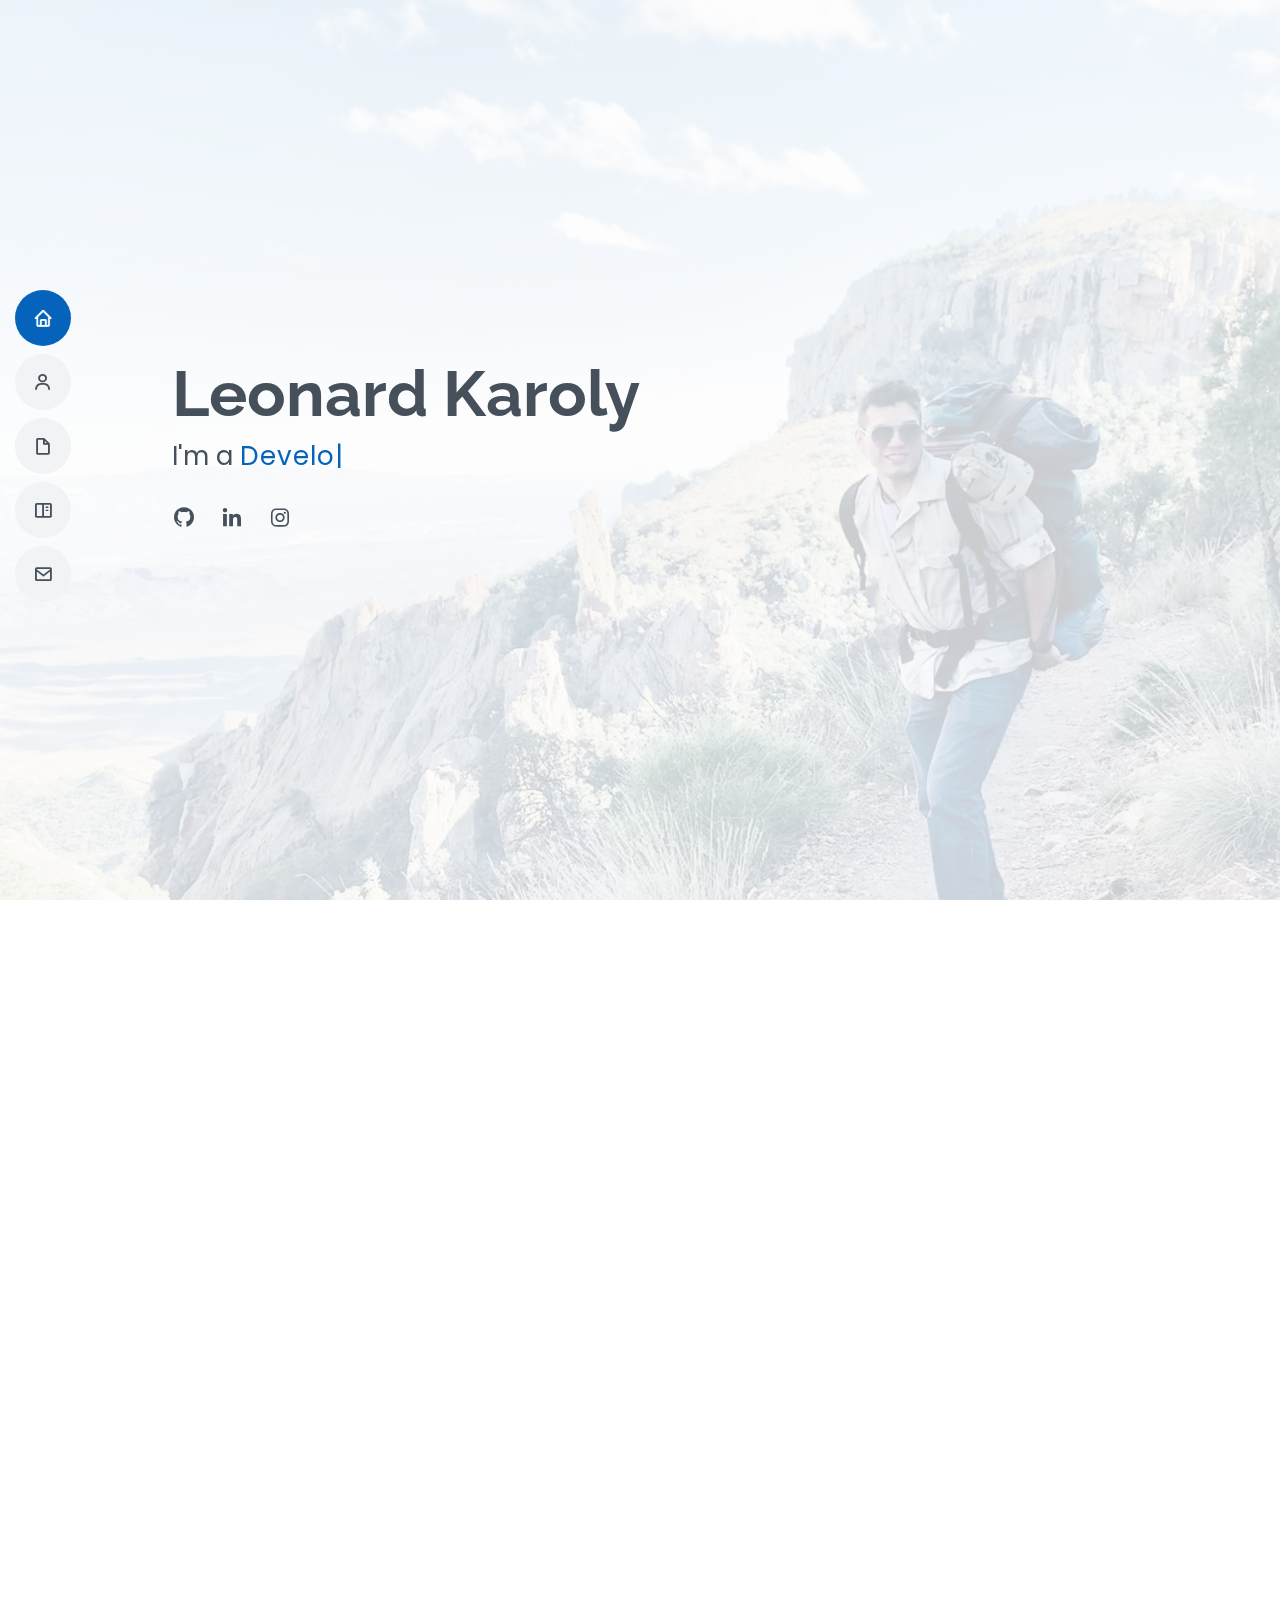
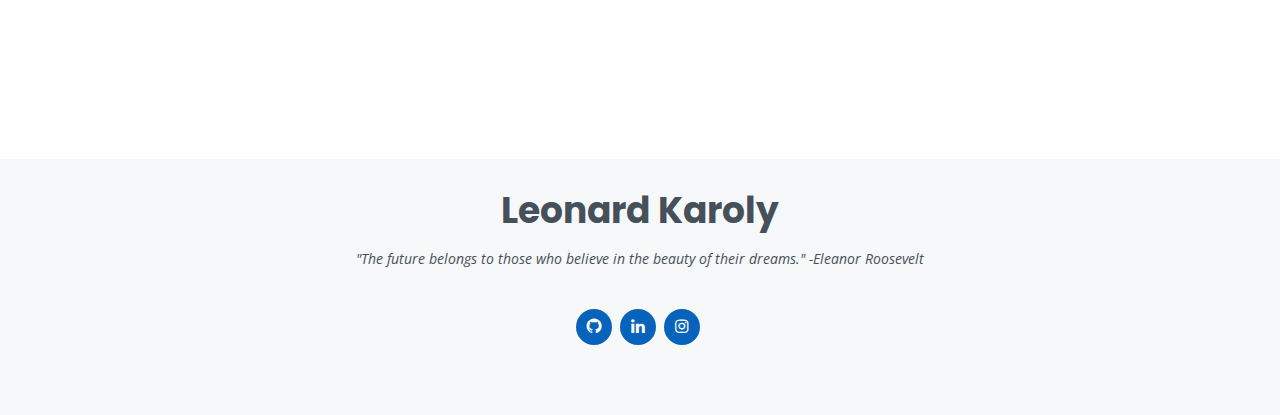
<file: index.html>
<!DOCTYPE html>
<html lang="en">

<head>
  <meta charset="utf-8">
  <meta content="width=device-width, initial-scale=1.0" name="viewport">

  <title>Karoly</title>
  <meta content="" name="description">
  <meta content="" name="keywords">

  <!-- Favicons -->
  <link href="assets/img/favicon.png" rel="icon">
  <link href="assets/img/apple-touch-icon.png" rel="apple-touch-icon">

  <!-- Google Fonts -->
  <link href="https://fonts.googleapis.com/css?family=Open+Sans:300,300i,400,400i,600,600i,700,700i|Raleway:300,300i,400,400i,500,500i,600,600i,700,700i|Poppins:300,300i,400,400i,500,500i,600,600i,700,700i" rel="stylesheet">

  <!-- Vendor CSS Files -->
  <link href="assets/vendor/aos/aos.css" rel="stylesheet">
  <link href="assets/vendor/bootstrap/css/bootstrap.min.css" rel="stylesheet">
  <link href="assets/vendor/bootstrap-icons/bootstrap-icons.css" rel="stylesheet">
  <link href="assets/vendor/boxicons/css/boxicons.min.css" rel="stylesheet">
  <link href="assets/vendor/glightbox/css/glightbox.min.css" rel="stylesheet">
  <link href="assets/vendor/swiper/swiper-bundle.min.css" rel="stylesheet">

  <!-- Template Main CSS File -->
  <link href="assets/css/style.css" rel="stylesheet">

</head>

<body>
  <i class="bi bi-list mobile-nav-toggle d-lg-none"></i>

  <!-- ======= Header ======= -->
  <header id="header" class="d-flex flex-column justify-content-center">
    <nav id="navbar" class="navbar nav-menu">
      <ul>
        <li><a href="#hero" class="nav-link scrollto active"><i class="bx bx-home"></i> <span>Home</span></a></li>
        <li><a href="#about" class="nav-link scrollto"><i class="bx bx-user"></i> <span>About</span></a></li>
        <li><a href="#resume" class="nav-link scrollto"><i class="bx bx-file-blank"></i> <span>Resume</span></a></li>
        <li><a href="#portfolio" class="nav-link scrollto"><i class="bx bx-book-content"></i> <span>Portfolio</span></a></li>
<!--        <li><a href="#services" class="nav-link scrollto"><i class="bx bx-server"></i> <span>Services</span></a></li>-->
        <li><a href="#contact" class="nav-link scrollto"><i class="bx bx-envelope"></i> <span>Contact</span></a></li>
      </ul>
    </nav>
  </header>

  <!-- ======= Hero Section ======= -->
  <section id="hero" class="d-flex flex-column justify-content-center">
    <div class="container" data-aos="zoom-in" data-aos-delay="100">
      <h1>Leonard Karoly</h1>
      <p>I'm a <span class="typed" data-typed-items="Developer, Designer, Software Engineer, Soldier, Adventurer"></span></p>
      <div class="social-links">
        <a href="https://github.com/karolyleo" class="github"><i class="bx bxl-github"></i></a>
        <a href="https://www.linkedin.com/in/leonardkaroly/" class="linkedin"><i class="bx bxl-linkedin"></i></a>
        <a href="https://www.instagram.com/greatleotheking/" class="instagram"><i class="bx bxl-instagram"></i></a>
      </div>
    </div>
  </section>

  <main id="main">

    <!-- ======= About Section ======= -->
    <section id="about" class="about">
      <div class="container" data-aos="fade-up">

        <div class="section-title">
          <h2>About</h2>
          <p>Greetings! My name is Leo, and I am a Software Engineer from Houston. I am excited to utilize my skills in code development to create processes and enhance efficiency in various areas of life.</p>
        </div>

        <div class="row">
          <div class="col-lg-4">
            <img src="assets/img/profile-img.jpg" class="img-fluid" alt="">
          </div>
          <div class="col-lg-8 pt-4 pt-lg-0 content">
            <h3>Software &amp; Web Developer.</h3>
            <p class="fst-italic">
              "Creativity is intelligence having fun." - Albert Einstein.
            </p>
            <div class="row">
              <div class="col-lg-6">
                <ul>
                  <li><i class="bi bi-chevron-right"></i> <strong>Website:</strong> <span>www.karolyleo.github.io</span></li>
                  <li><i class="bi bi-chevron-right"></i> <strong>City:</strong> <span>Houston, USA</span></li>
                </ul>
              </div>
              <div class="col-lg-6">
                <ul>
                  <li><i class="bi bi-chevron-right"></i> <strong>Degree:</strong> <span>Associate's</span></li>
                  <li><i class="bi bi-chevron-right"></i> <strong>Email:</strong> <span>leonard.a.karoly@gmail.com</span></li>
<!--                  <li><i class="bi bi-chevron-right"></i> <strong>Freelance:</strong> <span>Available</span></li>-->
                </ul>
              </div>
            </div>
            <p>
              As a software engineer with a passion for innovative solutions, I specialize in developing dependable and user-friendly software applications. With my expertise in HTML, CSS, JavaScript, Java, and SQL, I am eager to create software solutions that meet organizational needs and showcase my skills. In addition to my technical skills, I am a proven leader with demonstrated ability in managing cross-functional teams, as well as an effective communicator with fluency in both English and Spanish. I look forward to leveraging my experience and skills to drive organizational success.
            </p>
          </div>
        </div>

      </div>
    </section><!-- End About Section -->

    <!-- ======= Facts Section ======= -->
    <section id="facts" class="facts">
      <div class="container" data-aos="fade-up">

        <div class="section-title">
          <h2>Facts</h2>
        </div>
        <p class="text-center">Welcome to my Facts tab! Here you will find some interesting tidbits about me. As a software engineer, I have a passion for creating efficient and user-friendly applications that solve complex problems. In my free time, I enjoy exploring new technologies and staying up to date with the latest trends in the industry. I also love to travel and experience different cultures around the world. Thanks for stopping by!</p>

        <div class="row">

          <div class="col-lg-3 col-md-6">
            <div class="count-box">
              <i class="bi bi-emoji-smile"></i>
              <span data-purecounter-start="0" data-purecounter-end="49" data-purecounter-duration="1" class="purecounter"></span>
              <p>Satisfied Partners</p>
            </div>
          </div>

          <div class="col-lg-3 col-md-6 mt-5 mt-md-0">
            <div class="count-box">
              <i class="bi bi-journal-richtext"></i>
              <span data-purecounter-start="0" data-purecounter-end="21" data-purecounter-duration="1" class="purecounter"></span>
              <p>Projects</p>
            </div>
          </div>

          <div class="col-lg-3 col-md-6 mt-5 mt-lg-0">
            <div class="count-box">
              <i class="bi bi-headset"></i>
              <span data-purecounter-start="0" data-purecounter-end="1000" data-purecounter-duration="1" class="purecounter">1000+</span>
              <p>Hours Of Training</p>
            </div>
          </div>

          <div class="col-lg-3 col-md-6 mt-5 mt-lg-0">
            <div class="count-box">
              <i class="bi bi-award"></i>
              <span data-purecounter-start="0" data-purecounter-end="7" data-purecounter-duration="1" class="purecounter"></span>
              <p>Certifications</p>
            </div>
          </div>

        </div>

      </div>
    </section><!-- End Facts Section -->

    <!-- ======= Skills Section ======= -->
    <section id="skills" class="skills section-bg">
      <div class="container" data-aos="fade-up">

        <div class="section-title">
          <h2>Skills</h2>
          <p>Proficient problem solver with a strong foundation in software development principles and experience in creating high-quality, scalable solutions.</p>
        </div>

        <div class="row skills-content">

          <div class="col-lg-6">

            <div class="progress">
              <span class="skill">HTML <i class="val">100%</i></span>
              <div class="progress-bar-wrap">
                <div class="progress-bar" role="progressbar" aria-valuenow="100" aria-valuemin="0" aria-valuemax="100"></div>
              </div>
            </div>

            <div class="progress">
              <span class="skill">JavaScript <i class="val">90%</i></span>
              <div class="progress-bar-wrap">
                <div class="progress-bar" role="progressbar" aria-valuenow="90" aria-valuemin="0" aria-valuemax="100"></div>
              </div>
            </div>

            <div class="progress">
              <span class="skill">CSS <i class="val">75%</i></span>
              <div class="progress-bar-wrap">
                <div class="progress-bar" role="progressbar" aria-valuenow="75" aria-valuemin="0" aria-valuemax="100"></div>
              </div>
            </div>

          </div>

          <div class="col-lg-6">

            <div class="progress">
              <span class="skill">Python <i class="val">80%</i></span>
              <div class="progress-bar-wrap">
                <div class="progress-bar" role="progressbar" aria-valuenow="80" aria-valuemin="0" aria-valuemax="100"></div>
              </div>
            </div>

            <div class="progress">
              <span class="skill">Java <i class="val">90%</i></span>
              <div class="progress-bar-wrap">
                <div class="progress-bar" role="progressbar" aria-valuenow="90" aria-valuemin="0" aria-valuemax="100"></div>
              </div>
            </div>

            <div class="progress">
              <span class="skill">Springboot <i class="val">55%</i></span>
              <div class="progress-bar-wrap">
                <div class="progress-bar" role="progressbar" aria-valuenow="55" aria-valuemin="0" aria-valuemax="100"></div>
              </div>
            </div>
          </div>
          <div class="d-flex align-items-center justify-content-center">
            <div data-iframe-width="150" data-iframe-height="270" data-share-badge-id="a1ce1f69-2944-4c6b-9787-e18949717881" data-share-badge-host="https://www.credly.com"></div><script type="text/javascript" async src="//cdn.credly.com/assets/utilities/embed.js"></script>
          </div>
        </div>

      </div>
    </section><!-- End Skills Section -->

    <!-- ======= Resume Section ======= -->
    <section id="resume" class="resume">
      <div class="container" data-aos="fade-up">

        <div class="section-title">
          <h2>Resume</h2>
          <p>As a Professional Software Developer and experienced Army veteran, I am a capable leader with a demonstrated ability to inspire, educate, and manage a team. I specialize in developing dependable, user-friendly software solutions and love designing innovative applications to boost organizational success through efficiency and efficacy. I am an effective communicator, strategic thinker, and visionary maker who can tailor software to meet organizational needs and showcase key skills, with fluency in both English and Spanish. I am eager to apply my management and technology skills to a new position and help drive organizational success.</p>
        </div>

        <div class="row">
          <div class="col-lg-6">
            <h3 class="resume-title">Summary</h3>
            <div class="resume-item pb-0">
              <h4>Leonard Karoly</h4>
              <p><em>Proven leader and effective communicator with extensive experience managing cross-functional teams and executing successful projects, both in the military and in civilian settings as a software engineer.</em></p>
<!--              <ul>-->
<!--                <li>IBM Data Analyst Professional Certificate </li>-->
<!--                <li>Codeup Certification of Completion</li>-->
<!--                <li>leonard.a.karoly@gmail.com</li>-->
<!--              </ul>-->
            </div>

            <h3 class="resume-title">Education</h3>
            <div class="resume-item">
              <h4>Codeup - Certification of Completion</h4>
              <h5>Nov 2022 - May 2023</h5>
              <p><em>San Antonio, TX</em></p>
              <p>A fully-immersive 20-week Full-Stack Java Career Accelerator that provides over 670 hours of expert instruction in software development</p>
              <ul>
                <li>Technologies used: HTML, CSS, Bootstrap, JavaScript, jQuery, Java SE, Java EE (Servlets, JSP),  Spring, Thymeleaf, MySQL, Object-Oriented Programming,  Test-Driven Development, Version  Control with Git, Paired Programming</li>
              </ul>
            </div>
            <div class="resume-item">
              <h4>IBM Data Analyst Professional Certificate</h4>
              <h5>Jul 2022 - April 2023</h5>
              <p><em>Fort Hood, TX</em></p>
              <p>Training for analytical techniques through analyzing real-world datasets, creating visualizations & interactive dashboards, and presenting reports to share findings of data analysis.</p>
              <ul>
                <li>Technologies used: Microsoft Excel, Dashboards, Data Visualization (DataViz), Cognos Analytics, Spreadsheet, IBM Cognos, Presentation, Jupyter Lab Notebook, SQL, and Python.</li>
              </ul>
            </div>
            <div class="resume-item">
              <h4>Associates in General Studies</h4>
              <h5>Dec 2019 - May 2022</h5>
              <p><em>Central Texas College, Killeen, TX</em></p>
              <p>Highlighted by my academic achievements, including Dean's List Honors in 2022, I have completed rigorous coursework in Computer Applications and Mathematical Reasoning, honing my technical and analytical abilities.</p>
            </div>
          </div>
          <div class="col-lg-6">
            <h3 class="resume-title">Professional Experience</h3>
            <div class="resume-item">
              <h4>Sergeant: Infantryman Team Leader</h4>
              <h5>Apr 2019 - Nov 2022</h5>
              <p><em>United States Army, Fort Hood, TX </em></p>
              <ul>
                <li>Maintained a secret clearance for the upkeep and performance of over $22 Million worth of equipment during various projects in Romania. Possess in-depth knowledge of the operation and maintenance of technical equipment, as well as the installation, transportation and removal procedures for hazardous materials.</li>
                <li>Managed a 7-person cross-functional team to execute multiple successful projects in partnership with international organizations.</li>
                <li>Contributed to the logistical planning and transportation of equipment from Belgium to Romania, Bulgaria, and Greece. </li>
              </ul>
            </div>
            <div class="resume-item">
              <h4>Eagle Scout: Senior Patrol Leader - Order of the Arrow </h4>
              <h5>Sep 2015 - Aug 2019</h5>
              <p><em>Scouts Of America, Houston, TX</em></p>
              <ul>
                <li>Developed strong leadership skills by conceptualizing and executing a community service project, raising $12k for a local business, and leading a team of 20+ volunteers over five weeks to renovate and beautify a community sports center.</li>
                <li>Successfully managed a fundraising initiative that raised over $19,000 to support families impacted by Hurricane Harvey. Conceptualized and executed every aspect of the event, including contingency plans for unexpected challenges.</li>
                <li>Ensured the safety of troop members by implementing effective risk management practices when organizing, coordinating, and leading troop activities.</li>
                <li>Effectively communicated troop initiatives and accomplishments to the community, including speaking publicly to large crowds at local events, resulting in new member recruitment and additional donations.</li>
              </ul>
            </div>
          </div>
        </div>

      </div>
    </section>

    <!-- ======= Portfolio Section ======= -->
    <section id="portfolio" class="portfolio section-bg">
      <div class="container" data-aos="fade-up">

        <div class="section-title">
          <h2>Portfolio</h2>
          <p>Welcome to my portfolio! Explore a collection of my creative projects and professional work showcasing my skills and experience. From web development to graphic design, I strive to create meaningful and visually captivating experiences. Take a glimpse into my world of creativity and innovation.</p>
        </div>

        <div class="row">
          <div class="col-lg-12 d-flex justify-content-center" data-aos="fade-up" data-aos-delay="100">
            <ul id="portfolio-flters">
              <li data-filter="*" class="filter-active">All</li>
              <li data-filter=".filter-app">Web Applications</li>
              <li data-filter=".filter-card">Data Report</li>
              <li data-filter=".filter-web">For Businesses</li>
            </ul>
          </div>
        </div>

        <div class="row portfolio-container" data-aos="fade-up" data-aos-delay="200">

          <div class="col-lg-4 col-md-6 portfolio-item filter-app">
            <div class="portfolio-wrap">
              <img src="assets/img/portfolio/portfolio-1.jpg" class="img-fluid" alt="">
              <div class="portfolio-info">
                <h4>Weather App</h4>
                <p>Application as an Interactive Weather & Visual Map Forecast</p>
                <div class="portfolio-links">
                  <a href="assets/img/portfolio/portfolio-1.jpg" data-gallery="portfolioGallery" class="portfolio-lightbox" title="Weather App"><i class="bx bx-plus"></i></a>
                  <a href="https://leo-weather-map.netlify.app/" class="portfolio-details-lightbox" data-glightbox="type: external" title="Portfolio Details"><i class="bx bx-link"></i></a>
                </div>
              </div>
            </div>
          </div>

          <div class="col-lg-4 col-md-6 portfolio-item filter-web">
            <div class="portfolio-wrap">
              <img src="assets/img/portfolio/portfolio-2.jpg" class="img-fluid" alt="">
              <div class="portfolio-info">
                <h4>Coaches Corner</h4>
                <p>Web Application which allows coaches to monitor their clients more effectively.</p>
                <div class="portfolio-links">
                  <a href="assets/img/portfolio/portfolio-2.jpg" data-gallery="portfolioGallery" class="portfolio-lightbox" title="Coaches Corner"><i class="bx bx-plus"></i></a>
                  <a href="https://coachescorner.me/" target="_blank"><i class="bx bx-link"></i></a>
                </div>
              </div>
            </div>
          </div>

          <div class="col-lg-4 col-md-6 portfolio-item filter-app">
            <div class="portfolio-wrap">
              <img src="assets/img/portfolio/portfolio-3.jpg" class="img-fluid" alt="">
              <div class="portfolio-info">
                <h4>Flick Wiki</h4>
                <p>Movie & Show Application that finds details and stores them on a personal Watch List</p>
                <div class="portfolio-links">
                  <a href="assets/img/portfolio/portfolio-3.jpg" data-gallery="portfolioGallery" class="portfolio-lightbox" title="Flick Wiki"><i class="bx bx-plus"></i></a>
                  <a href="https://leo-flick-wiki.netlify.app/" class="portfolio-details-lightbox" data-glightbox="type: external" title="Portfolio Details"><i class="bx bx-link"></i></a>
                </div>
              </div>
            </div>
          </div>

          <div class="col-lg-4 col-md-6 portfolio-item filter-card">
            <div class="portfolio-wrap">
              <img src="assets/img/portfolio/portfolio-4.jpg" class="img-fluid" alt="">
              <div class="portfolio-info">
                <h4>Stack Overflow Survey</h4>
                <p>Analysis of different preferences of programmers on Stack Overflow.</p>
                <div class="portfolio-links">
                  <a href="assets/img/portfolio/portfolio-4.jpg" data-gallery="portfolioGallery" class="portfolio-lightbox" title="Stack Overflow Survey"><i class="bx bx-plus"></i></a>
                  <a href="https://dataplatform.cloud.ibm.com/dashboards/f1ec3428-2a47-485c-b8e4-c08a260dde51/view/6066bc161eeb0efc17e8bde407cd2e5575342c09b5bbd20384d07b490f617097f33a1595c82a180e88440c65fabf145dcc" target="_blank"><i class="bx bx-link"></i></a>

                </div>
              </div>
            </div>
          </div>

          <div class="col-lg-4 col-md-6 portfolio-item filter-web">
            <div class="portfolio-wrap">
              <img src="assets/img/portfolio/portfolio-5.jpg" class="img-fluid" alt="">
              <div class="portfolio-info">
                <h4>Herc Power</h4>
                <p>An online retail shop for Herc Power Inc, where people can go buy supplements and other goods</p>
                <div class="portfolio-links">
                  <a href="assets/img/portfolio/portfolio-5.jpg" data-gallery="portfolioGallery" class="portfolio-lightbox" title="Herc Power"><i class="bx bx-plus"></i></a>
                  <a href="portfolio-details.html" class="portfolio-details-lightbox" data-glightbox="type: external" title="Portfolio Details"><i class="bx bx-link"></i></a>
                </div>
              </div>
            </div>
          </div>

          <div class="col-lg-4 col-md-6 portfolio-item filter-app">
            <div class="portfolio-wrap">
              <img src="assets/img/portfolio/portfolio-6.jpg" class="img-fluid" alt="">
              <div class="portfolio-info">
                <h4>Github LCF</h4>
                <p>Online application for Git known as the Latest Commit Finder (LCF)</p>
                <div class="portfolio-links">
                  <a href="assets/img/portfolio/portfolio-6.jpg" data-gallery="portfolioGallery" class="portfolio-lightbox" title="App 3"><i class="bx bx-plus"></i></a>
                  <a href="https://leo-github-lcf.netlify.app/" class="portfolio-details-lightbox" data-glightbox="type: external" title="Portfolio Details" target="_blank"><i class="bx bx-link"></i></a>
                </div>
              </div>
            </div>
          </div>

          <div class="col-lg-4 col-md-6 portfolio-item filter-card">
            <div class="portfolio-wrap">
              <img src="assets/img/portfolio/portfolio-7.jpg" class="img-fluid" alt="">
              <div class="portfolio-info">
                <h4>Airline Report</h4>
                <p>Popular report for airlines</p>
                <div class="portfolio-links">
                  <a href="assets/img/portfolio/portfolio-7.jpg" data-gallery="portfolioGallery" class="portfolio-lightbox" title="Card 1"><i class="bx bx-plus"></i></a>
                  <a href="portfolio-details.html" class="portfolio-details-lightbox" data-glightbox="type: external" title="Portfolio Details"><i class="bx bx-link"></i></a>
                </div>
              </div>
            </div>
          </div>

          <div class="col-lg-4 col-md-6 portfolio-item filter-card">
            <div class="portfolio-wrap">
              <img src="assets/img/portfolio/portfolio-8.jpg" class="img-fluid" alt="">
              <div class="portfolio-info">
                <h4>Car Sales Data Analysis</h4>
                <p>Comparing popularity and prices of different car brands</p>
                <div class="portfolio-links">
                  <a href="assets/img/portfolio/portfolio-8.jpg" data-gallery="portfolioGallery" class="portfolio-lightbox" title="Card 3"><i class="bx bx-plus"></i></a>
                  <a href="portfolio-details.html" class="portfolio-details-lightbox" data-glightbox="type: external" title="Portfolio Details"><i class="bx bx-link"></i></a>
                </div>
              </div>
            </div>
          </div>

          <div class="col-lg-4 col-md-6 portfolio-item filter-web">
            <div class="portfolio-wrap">
              <img src="assets/img/portfolio/portfolio-9.jpg" class="img-fluid" alt="">
              <div class="portfolio-info">
                <h4>Law Office of Rigoberto C. Rodriguez</h4>
                <p>Coming soon</p>
                <div class="portfolio-links">
                  <a href="assets/img/portfolio/portfolio-9.jpg" data-gallery="portfolioGallery" class="portfolio-lightbox" title="Web 3"><i class="bx bx-plus"></i></a>
                  <a href="portfolio-details.html" class="portfolio-details-lightbox" data-glightbox="type: external" title="Portfolio Details"><i class="bx bx-link"></i></a>
                </div>
              </div>
            </div>
          </div>

        </div>

      </div>
    </section>
    <!-- End Portfolio Section -->

    <!-- Testimonials Section -->
    <section id="testimonials" class="testimonials section-bg">
      <div class="container" data-aos="fade-up">

        <div class="section-title">
          <h2>Testimonials</h2>
        </div>

        <div class="testimonials-slider swiper" data-aos="fade-up" data-aos-delay="100">
          <div class="swiper-wrapper">

            <div class="swiper-slide">
              <div class="testimonial-item">
                <img src="assets/img/testimonials/testimonials-1.jpg" class="testimonial-img" alt="">
                <h3>Zack Martin</h3>
                <h4>Paralegal</h4>
                <p>
                  <i class="bx bxs-quote-alt-left quote-icon-left"></i>
                  Leo is a very disciplined and determined. He’s amazing at creating his own visions and seeking out the best and most creative way to bring it to life.
                  <i class="bx bxs-quote-alt-right quote-icon-right"></i>
                </p>
              </div>
            </div><!-- End testimonial item -->

            <div class="swiper-slide">
              <div class="testimonial-item">
                <img src="assets/img/testimonials/testimonials-2.jpg" class="testimonial-img" alt="">
                <h3>Kaci Clay</h3>
                <h4>Pilot</h4>
                <p>
                  <i class="bx bxs-quote-alt-left quote-icon-left"></i>
                  Leonard Karoly is one of the most hard working, well mannered, and efficient men I’ve encountered. He never fails to amaze me at how focused, productive, and driven he consistently remains to work towards his goals and ambitions.
                  <i class="bx bxs-quote-alt-right quote-icon-right"></i>
                </p>
              </div>
            </div><!-- End testimonial item -->

            <div class="swiper-slide">
              <div class="testimonial-item">
                <img src="assets/img/testimonials/testimonials-3.jpg" class="testimonial-img" alt="">
                <h3>Ana Babar</h3>
                <h4>Army Medical Sergeant</h4>
                <p>
                  <i class="bx bxs-quote-alt-left quote-icon-left"></i>
                  I have known Leonard Karoly for the past six years. He was an astounding student in high school, completing 45 college credit hours by graduation in 2019. Within the same year we both enlisted in the Army and now hold the title of Sergeant. As a fellow Sergeant in the Army, I have witnessed his exceptional teamwork and leadership abilities firsthand. His dedication, intelligence, and unwavering commitment to excellence make him a true asset to any team.

                  <i class="bx bxs-quote-alt-right quote-icon-right"></i>
                </p>
              </div>
            </div><!-- End testimonial item -->

            <div class="swiper-slide">
              <div class="testimonial-item">
                <img src="assets/img/testimonials/testimonials-4.jpg" class="testimonial-img" alt="">
                <h3>Beder Edlibi</h3>
                <h4>Content Creator</h4>
                <p>
                  <i class="bx bxs-quote-alt-left quote-icon-left"></i>
                  Leonard Karoly is an embodiment of someone who doesn’t limit his challenges but challenges his limits.
                  <i class="bx bxs-quote-alt-right quote-icon-right"></i>
                </p>
              </div>
            </div><!-- End testimonial item -->

            <div class="swiper-slide">
              <div class="testimonial-item">
                <img src="assets/img/testimonials/testimonials-5.jpg" class="testimonial-img" alt="">
                <h3>Kailan Zwaschka</h3>
                <h4>Web Developer</h4>
                <p>
                  <i class="bx bxs-quote-alt-left quote-icon-left"></i>
                  If mapping data were like finding “Where’s Waldo?“, Leo would be a master at it!
                  <i class="bx bxs-quote-alt-right quote-icon-right"></i>
                </p>
              </div>
            </div><!-- End testimonial item -->

          </div>
          <div class="swiper-pagination"></div>
        </div>

      </div>
    </section><!-- End Testimonials Section -->

    <!-- ======= Contact Section ======= -->
    <section id="contact" class="contact">
      <div class="container" data-aos="fade-up">

        <div class="section-title">
          <h2>Contact</h2>
        </div>

        <div class="row mt-1">

          <div class="col-lg-4">
            <div class="info">
              <div class="address">
                <i class="bi bi-geo-alt"></i>
                <h4>Location:</h4>
                <p>Houston, TX 77042</p>
              </div>

              <div class="email">
                <i class="bi bi-envelope"></i>
                <h4>Email:</h4>
                <p>leonard.a.karoly@gmail.com</p>
              </div>

              <div class="phone">
                <i class="bi bi-phone"></i>
                <h4>Call:</h4>
                <p>+1 *** *** ****</p>
              </div>

            </div>

          </div>

          <div class="col-lg-8 mt-5 mt-lg-0">

            <form id="contact-form" method="post" role="form" class="php-email-form">
              <div class="row">
                <div class="col-md-6 form-group">
                  <input type="text" name="name" class="form-control" id="name" placeholder="Your Name" required>
                </div>
                <div class="col-md-6 form-group mt-3 mt-md-0">
                  <input type="email" class="form-control" name="email" id="email" placeholder="Your Email" required>
                </div>
              </div>
              <div class="form-group mt-3">
                <input type="text" class="form-control" name="subject" id="subject" placeholder="Subject" required>
              </div>
              <div class="form-group mt-3">
                <textarea class="form-control" name="message" rows="5" placeholder="Message" required></textarea>
              </div>
              <div class="my-3">
                <div class="loading">Loading</div>
                <div class="error-message"></div>
                <div class="sent-message">Your message has been sent. Thank you!</div>
              </div>
              <div class="text-center"><button type="submit">Send Message</button></div>
            </form>

          </div>

        </div>

      </div>
    </section><!-- End Contact Section -->

  </main><!-- End #main -->

  <!-- ======= Footer ======= -->
  <footer id="footer">
    <div class="container">
      <h3>Leonard Karoly</h3>
      <p>"The future belongs to those who believe in the beauty of their dreams." -Eleanor Roosevelt</p>
      <div class="social-links">
        <a href="https://github.com/karolyleo" class="github"><i class="bx bxl-github"></i></a>
        <a href="https://www.linkedin.com/in/leonardkaroly/" class="linkedin"><i class="bx bxl-linkedin"></i></a>
        <a href="https://www.instagram.com/greatleotheking/" class="instagram"><i class="bx bxl-instagram"></i></a>
      </div>
    </div>
  </footer><!-- End Footer -->

  <div id="preloader"></div>
  <a href="#" class="back-to-top d-flex align-items-center justify-content-center"><i class="bi bi-arrow-up-short"></i></a>

  <!-- Vendor JS Files -->
  <script src="assets/vendor/purecounter/purecounter_vanilla.js"></script>
  <script src="assets/vendor/aos/aos.js"></script>
  <script src="assets/vendor/bootstrap/js/bootstrap.bundle.min.js"></script>
  <script src="assets/vendor/glightbox/js/glightbox.min.js"></script>
  <script src="assets/vendor/isotope-layout/isotope.pkgd.min.js"></script>
  <script src="assets/vendor/swiper/swiper-bundle.min.js"></script>
  <script src="assets/vendor/typed.js/typed.min.js"></script>
  <script src="assets/vendor/waypoints/noframework.waypoints.js"></script>

  <!-- Template Main JS File -->
  <script src="assets/js/main.js"></script>
  <script src="assets/js/contact.js"></script>

</body>

</html>
</file>
<file: assets/css/style.css>
body {
  font-family: "Open Sans", sans-serif;
  color: #272829;
}

a {
  color: #0563bb;
  text-decoration: none;
}

a:hover {
  color: #067ded;
  text-decoration: none;
}

h1, h2, h3, h4, h5, h6 {
  font-family: "Raleway", sans-serif;
}

.back-to-top {
  position: fixed;
  visibility: hidden;
  opacity: 0;
  right: 15px;
  bottom: 15px;
  z-index: 996;
  background: #0563bb;
  width: 40px;
  height: 40px;
  border-radius: 50px;
  transition: all 0.4s;
}

.back-to-top i {
  font-size: 28px;
  color: #fff;
  line-height: 0;
}

.back-to-top:hover {
  background: #0678e3;
  color: #fff;
}

.back-to-top.active {
  visibility: visible;
  opacity: 1;
}

#preloader {
  position: fixed;
  top: 0;
  left: 0;
  right: 0;
  bottom: 0;
  z-index: 9999;
  overflow: hidden;
  background: #fff;
}

#preloader:before {
  content: "";
  position: fixed;
  top: calc(50% - 30px);
  left: calc(50% - 30px);
  border: 6px solid #0563bb;
  border-top-color: #fff;
  border-bottom-color: #fff;
  border-radius: 50%;
  width: 60px;
  height: 60px;
  animation: animate-preloader 1s linear infinite;
}

/*Loading Animation*/
@keyframes animate-preloader {
  0% {
    transform: rotate(0deg);
  }

  100% {
    transform: rotate(360deg);
  }
}

@media screen and (max-width: 768px) {
  [data-aos-delay] {
    transition-delay: 0 !important;
  }
}

#header {
  position: fixed;
  top: 0;
  left: 0;
  bottom: 0;
  z-index: 9997;
  transition: all 0.5s;
  padding: 15px;
  overflow-y: auto;
}

@media (max-width: 991px) {
  #header {
    width: 300px;
    background: #fff;
    border-right: 1px solid #e6e9ec;
    left: -300px;
  }
}

@media (min-width: 991px) {
  #main {
    margin-left: 100px;
  }
}

.nav-menu {
  padding: 0;
  display: block;
}

.nav-menu * {
  margin: 0;
  padding: 0;
  list-style: none;
}

.nav-menu>ul>li {
  position: relative;
  white-space: nowrap;
}

.nav-menu a, .nav-menu a:focus {
  display: flex;
  align-items: center;
  color: #45505b;
  padding: 10px 18px;
  margin-bottom: 8px;
  transition: 0.3s;
  font-size: 15px;
  border-radius: 50px;
  background: #f2f3f5;
  height: 56px;
  width: 100%;
  overflow: hidden;
  transition: 0.3s;
}

.nav-menu a i, .nav-menu a:focus i {
  font-size: 20px;
}

.nav-menu a span,
.nav-menu a:focus span {
  padding: 0 5px 0 7px;
  color: #45505b;
}

@media (min-width: 992px) {

  .nav-menu a, .nav-menu a:focus {
    width: 56px;
  }

  .nav-menu a span, .nav-menu a:focus span {
    display: none;
    color: #fff;
  }
}

.nav-menu a:hover,
.nav-menu .active,
.nav-menu .active:focus,
.nav-menu li:hover>a {
  color: #fff;
  background: #0563bb;
}

.nav-menu a:hover span,
.nav-menu .active span,
.nav-menu .active:focus span,
.nav-menu li:hover>a span {
  color: #fff;
}

.nav-menu a:hover,
.nav-menu li:hover>a {
  width: 100%;
  color: #fff;
}

.nav-menu a:hover span,
.nav-menu li:hover>a span {
  display: block;
}

.mobile-nav-toggle {
  position: fixed;
  right: 10px;
  top: 10px;
  z-index: 9998;
  border: 0;
  background: none;
  font-size: 28px;
  transition: all 0.4s;
  outline: none !important;
  line-height: 0;
  cursor: pointer;
  border-radius: 50px;
  padding: 5px;
}

.mobile-nav-toggle i {
  color: #45505b;
}

.mobile-nav-active {
  overflow: hidden;
}

.mobile-nav-active #header {
  left: 0;
}

.mobile-nav-active .mobile-nav-toggle {
  color: #fff;
  background-color: #0563bb;
}

#hero {
  width: 100%;
  height: 100vh;
  background: url("../img/hero-bg.jpg") top right no-repeat;
  background-size: cover;
  position: relative;
}

@media (min-width: 992px) {
  #hero {
    padding-left: 160px;
  }
}

#hero:before {
  content: "";
  background: rgba(255, 255, 255, 0.8);
  position: absolute;
  bottom: 0;
  top: 0;
  left: 0;
  right: 0;
}

#hero h1 {
  margin: 0;
  font-size: 64px;
  font-weight: 700;
  line-height: 56px;
  color: #45505b;
}

#hero p {
  color: #45505b;
  margin: 15px 0 0 0;
  font-size: 26px;
  font-family: "Poppins", sans-serif;
}

#hero p span {
  color: #0563bb;
  letter-spacing: 1px;
}

#hero .social-links {
  margin-top: 30px;
}

#hero .social-links a {
  font-size: 24px;
  display: inline-block;
  color: #45505b;
  line-height: 1;
  margin-right: 20px;
  transition: 0.3s;
}

#hero .social-links a:hover {
  color: #0563bb;
}

@media (max-width: 992px) {
  #hero {
    text-align: center;
  }

  #hero h1 {
    font-size: 32px;
    line-height: 36px;
  }

  #hero p {
    margin-top: 10px;
    font-size: 20px;
    line-height: 24px;
  }
}

section {
  padding: 60px 0;
  overflow: hidden;
}

.section-title {
  text-align: center;
  padding-bottom: 30px;
}

.section-title h2 {
  font-size: 32px;
  font-weight: bold;
  text-transform: uppercase;
  margin-bottom: 20px;
  padding-bottom: 20px;
  position: relative;
  color: #45505b;
}

.section-title h2::before {
  content: "";
  position: absolute;
  display: block;
  width: 120px;
  height: 1px;
  background: #ddd;
  bottom: 1px;
  left: calc(50% - 60px);
}

.section-title h2::after {
  content: "";
  position: absolute;
  display: block;
  width: 40px;
  height: 3px;
  background: #0563bb;
  bottom: 0;
  left: calc(50% - 20px);
}

.section-title p {
  margin-bottom: 0;
}

.about .content h3 {
  font-weight: 700;
  font-size: 26px;
  color: #728394;
}

.about .content ul {
  list-style: none;
  padding: 0;
}

.about .content ul li {
  margin-bottom: 20px;
  display: flex;
  align-items: center;
}

.about .content ul strong {
  margin-right: 10px;
}

.about .content ul i {
  font-size: 16px;
  margin-right: 5px;
  color: #0563bb;
  line-height: 0;
}

.about .content p:last-child {
  margin-bottom: 0;
}

/*--------------------------------------------------------------
# Facts
--------------------------------------------------------------*/
.facts .count-box {
  padding: 30px 30px 25px 30px;
  margin-top: 30px;
  width: 100%;
  position: relative;
  text-align: center;
  background: #fff;
}

.facts .count-box i {
  position: absolute;
  top: -25px;
  left: 50%;
  transform: translateX(-50%);
  font-size: 24px;
  background: #0563bb;
  color: #fff;
  border-radius: 50px;
  display: inline-flex;
  align-items: center;
  justify-content: center;
  width: 48px;
  height: 48px;
}

.facts .count-box span {
  font-size: 36px;
  display: block;
  font-weight: 600;
  color: #011426;
}

.facts .count-box p {
  padding: 0;
  margin: 0;
  font-family: "Raleway", sans-serif;
  font-size: 14px;
}

/*--------------------------------------------------------------
# Skills
--------------------------------------------------------------*/
.skills .progress {
  height: 60px;
  display: block;
  background: none;
  border-radius: 0;
}

.skills .progress .skill {
  padding: 10px 0;
  margin: 0;
  text-transform: uppercase;
  display: block;
  font-weight: 600;
  font-family: "Poppins", sans-serif;
  color: #45505b;
}

.skills .progress .skill .val {
  float: right;
  font-style: normal;
}

.skills .progress-bar-wrap {
  background: #f2f3f5;
}

.skills .progress-bar {
  width: 1px;
  height: 10px;
  transition: 0.9s;
  background-color: #0563bb;
}

/*--------------------------------------------------------------
# Resume
--------------------------------------------------------------*/
.resume .resume-title {
  font-size: 26px;
  font-weight: 700;
  margin-top: 20px;
  margin-bottom: 20px;
  color: #45505b;
}

.resume .resume-item {
  padding: 0 0 20px 20px;
  margin-top: -2px;
  border-left: 2px solid #0563bb;
  position: relative;
}

.resume .resume-item h4 {
  line-height: 18px;
  font-size: 18px;
  font-weight: 600;
  text-transform: uppercase;
  font-family: "Poppins", sans-serif;
  color: #0563bb;
  margin-bottom: 10px;
}

.resume .resume-item h5 {
  font-size: 16px;
  background: #f7f8f9;
  padding: 5px 15px;
  display: inline-block;
  font-weight: 600;
  margin-bottom: 10px;
}

.resume .resume-item ul {
  padding-left: 20px;
}

.resume .resume-item ul li {
  padding-bottom: 10px;
}

.resume .resume-item:last-child {
  padding-bottom: 0;
}

.resume .resume-item::before {
  content: "";
  position: absolute;
  width: 16px;
  height: 16px;
  border-radius: 50px;
  left: -9px;
  top: 0;
  background: #fff;
  border: 2px solid #0563bb;
}

/*--------------------------------------------------------------
# Portfolio
--------------------------------------------------------------*/
.portfolio .portfolio-item {
  margin-bottom: 30px;
}

.portfolio #portfolio-flters {
  padding: 0;
  margin: 0 auto 25px auto;
  list-style: none;
  text-align: center;
  background: #fff;
  border-radius: 50px;
  padding: 2px 15px;
}

.portfolio #portfolio-flters li {
  cursor: pointer;
  display: inline-block;
  padding: 10px 15px;
  font-size: 14px;
  font-weight: 600;
  line-height: 1;
  text-transform: uppercase;
  color: #272829;
  margin-bottom: 5px;
  transition: all 0.3s ease-in-out;
}

.portfolio #portfolio-flters li:hover,
.portfolio #portfolio-flters li.filter-active {
  color: #0563bb;
}

.portfolio #portfolio-flters li:last-child {
  margin-right: 0;
}

.portfolio .portfolio-wrap {
  transition: 0.3s;
  position: relative;
  overflow: hidden;
  z-index: 1;
  background: rgba(69, 80, 91, 0.8);
}

.portfolio .portfolio-wrap::before {
  content: "";
  background: rgba(255, 255, 255, 0.7);
  position: absolute;
  left: 30px;
  right: 30px;
  top: 30px;
  bottom: 30px;
  transition: all ease-in-out 0.3s;
  z-index: 2;
  opacity: 0;
}

.portfolio .portfolio-wrap .portfolio-info {
  opacity: 0;
  position: absolute;
  top: 0;
  left: 0;
  right: 0;
  bottom: 0;
  text-align: center;
  z-index: 3;
  transition: all ease-in-out 0.3s;
  display: flex;
  flex-direction: column;
  justify-content: center;
  align-items: center;
}

.portfolio .portfolio-wrap .portfolio-info::before {
  display: block;
  content: "";
  width: 48px;
  height: 48px;
  position: absolute;
  top: 35px;
  left: 35px;
  border-top: 3px solid #d7dce1;
  border-left: 3px solid #d7dce1;
  transition: all 0.5s ease 0s;
  z-index: 9994;
}

.portfolio .portfolio-wrap .portfolio-info::after {
  display: block;
  content: "";
  width: 48px;
  height: 48px;
  position: absolute;
  bottom: 35px;
  right: 35px;
  border-bottom: 3px solid #d7dce1;
  border-right: 3px solid #d7dce1;
  transition: all 0.5s ease 0s;
  z-index: 9994;
}

.portfolio .portfolio-wrap .portfolio-info h4 {
  font-size: 20px;
  color: #45505b;
  font-weight: 600;
}

.portfolio .portfolio-wrap .portfolio-info p {
  color: #45505b;
  font-size: 14px;
  text-transform: uppercase;
  padding: 0;
  margin: 0;
}

.portfolio .portfolio-wrap .portfolio-links {
  text-align: center;
  z-index: 4;
}

.portfolio .portfolio-wrap .portfolio-links a {
  color: #45505b;
  margin: 0 2px;
  font-size: 28px;
  display: inline-block;
  transition: 0.3s;
}

.portfolio .portfolio-wrap .portfolio-links a:hover {
  color: #148af9;
}

.portfolio .portfolio-wrap:hover::before {
  top: 0;
  left: 0;
  right: 0;
  bottom: 0;
  opacity: 1;
}

.portfolio .portfolio-wrap:hover .portfolio-info {
  opacity: 1;
}

.portfolio .portfolio-wrap:hover .portfolio-info::before {
  top: 15px;
  left: 15px;
}

.portfolio .portfolio-wrap:hover .portfolio-info::after {
  bottom: 15px;
  right: 15px;
}

/*--------------------------------------------------------------
# Portfolio Details
--------------------------------------------------------------*/
.portfolio-details {
  padding-top: 40px;
}

.portfolio-details .portfolio-details-slider img {
  width: 100%;
}

.portfolio-details .portfolio-details-slider .swiper-pagination {
  margin-top: 20px;
  position: relative;
}

.portfolio-details .portfolio-details-slider .swiper-pagination .swiper-pagination-bullet {
  width: 12px;
  height: 12px;
  background-color: #fff;
  opacity: 1;
  border: 1px solid #0563bb;
}

.portfolio-details .portfolio-details-slider .swiper-pagination .swiper-pagination-bullet-active {
  background-color: #0563bb;
}

.portfolio-details .portfolio-info {
  padding: 30px;
  box-shadow: 0px 0 30px rgba(69, 80, 91, 0.08);
}

.portfolio-details .portfolio-info h3 {
  font-size: 22px;
  font-weight: 700;
  margin-bottom: 20px;
  padding-bottom: 20px;
  border-bottom: 1px solid #eee;
}

.portfolio-details .portfolio-info ul {
  list-style: none;
  padding: 0;
  font-size: 15px;
}

.portfolio-details .portfolio-info ul li+li {
  margin-top: 10px;
}

.portfolio-details .portfolio-description {
  padding-top: 30px;
}

.portfolio-details .portfolio-description h2 {
  font-size: 26px;
  font-weight: 700;
  margin-bottom: 20px;
}

.portfolio-details .portfolio-description p {
  padding: 0;
}

/*--------------------------------------------------------------
# Services
--------------------------------------------------------------*/
.services .icon-box {
  text-align: center;
  padding: 70px 20px 80px 20px;
  transition: all ease-in-out 0.3s;
  background: #fff;
  box-shadow: 0px 5px 90px 0px rgba(110, 123, 131, 0.05);
}

.services .icon-box .icon {
  margin: 0 auto;
  width: 100px;
  height: 100px;
  display: flex;
  align-items: center;
  justify-content: center;
  transition: ease-in-out 0.3s;
  position: relative;
}

.services .icon-box .icon i {
  font-size: 36px;
  transition: 0.5s;
  position: relative;
}

.services .icon-box .icon svg {
  position: absolute;
  top: 0;
  left: 0;
}

.services .icon-box .icon svg path {
  transition: 0.5s;
  fill: #f5f5f5;
}

.services .icon-box h4 {
  font-weight: 600;
  margin: 10px 0 15px 0;
  font-size: 22px;
}

.services .icon-box h4 a {
  color: #45505b;
  transition: ease-in-out 0.3s;
}

.services .icon-box p {
  line-height: 24px;
  font-size: 14px;
  margin-bottom: 0;
}

.services .icon-box:hover {
  border-color: #fff;
  box-shadow: 0px 0 35px 0 rgba(0, 0, 0, 0.08);
}

.services .iconbox-blue i {
  color: #47aeff;
}

.services .iconbox-blue:hover .icon i {
  color: #fff;
}

.services .iconbox-blue:hover .icon path {
  fill: #47aeff;
}

.services .iconbox-orange i {
  color: #ffa76e;
}

.services .iconbox-orange:hover .icon i {
  color: #fff;
}

.services .iconbox-orange:hover .icon path {
  fill: #ffa76e;
}

.services .iconbox-pink i {
  color: #e80368;
}

.services .iconbox-pink:hover .icon i {
  color: #fff;
}

.services .iconbox-pink:hover .icon path {
  fill: #e80368;
}

.services .iconbox-yellow i {
  color: #ffbb2c;
}

.services .iconbox-yellow:hover .icon i {
  color: #fff;
}

.services .iconbox-yellow:hover .icon path {
  fill: #ffbb2c;
}

.services .iconbox-red i {
  color: #ff5828;
}

.services .iconbox-red:hover .icon i {
  color: #fff;
}

.services .iconbox-red:hover .icon path {
  fill: #ff5828;
}

.services .iconbox-teal i {
  color: #11dbcf;
}

.services .iconbox-teal:hover .icon i {
  color: #fff;
}

.services .iconbox-teal:hover .icon path {
  fill: #11dbcf;
}

/*--------------------------------------------------------------
# Testimonials
--------------------------------------------------------------*/
.testimonials .section-header {
  margin-bottom: 40px;
}

.testimonials .testimonials-carousel,
.testimonials .testimonials-slider {
  overflow: hidden;
}

.testimonials .testimonial-item {
  text-align: center;
}

.testimonials .testimonial-item .testimonial-img {
  width: 120px;
  border-radius: 50%;
  border: 4px solid #fff;
  margin: 0 auto;
}

.testimonials .testimonial-item h3 {
  font-size: 20px;
  font-weight: bold;
  margin: 10px 0 5px 0;
  color: #111;
}

.testimonials .testimonial-item h4 {
  font-size: 14px;
  color: #999;
  margin: 0 0 15px 0;
}

.testimonials .testimonial-item .quote-icon-left,
.testimonials .testimonial-item .quote-icon-right {
  color: #90c8fc;
  font-size: 26px;
}

.testimonials .testimonial-item .quote-icon-left {
  display: inline-block;
  left: -5px;
  position: relative;
}

.testimonials .testimonial-item .quote-icon-right {
  display: inline-block;
  right: -5px;
  position: relative;
  top: 10px;
}

.testimonials .testimonial-item p {
  font-style: italic;
  margin: 0 auto 15px auto;
}

.testimonials .swiper-pagination {
  margin-top: 20px;
  position: relative;
}

.testimonials .swiper-pagination .swiper-pagination-bullet {
  width: 12px;
  height: 12px;
  background-color: #fff;
  opacity: 1;
  border: 1px solid #0563bb;
}

.testimonials .swiper-pagination .swiper-pagination-bullet-active {
  background-color: #0563bb;
}

@media (min-width: 992px) {
  .testimonials .testimonial-item p {
    width: 80%;
  }
}

/*--------------------------------------------------------------
# Contact
--------------------------------------------------------------*/
.contact .info {
  width: 100%;
  background: #fff;
}

.contact .info i {
  font-size: 20px;
  color: #0563bb;
  float: left;
  width: 44px;
  height: 44px;
  background: #eef7ff;
  display: flex;
  justify-content: center;
  align-items: center;
  border-radius: 50px;
  transition: all 0.3s ease-in-out;
}

.contact .info h4 {
  padding: 0 0 0 60px;
  font-size: 22px;
  font-weight: 600;
  margin-bottom: 5px;
  color: #45505b;
}

.contact .info p {
  padding: 0 0 0 60px;
  margin-bottom: 0;
  font-size: 14px;
  color: #728394;
}

.contact .info .email,
.contact .info .phone {
  margin-top: 40px;
}

.contact .info .email:hover i,
.contact .info .address:hover i,
.contact .info .phone:hover i {
  background: #0563bb;
  color: #fff;
}

.contact .php-email-form {
  width: 100%;
  background: #fff;
}

.contact .php-email-form .form-group {
  padding-bottom: 8px;
}

.contact .php-email-form .error-message {
  display: none;
  color: #fff;
  background: #ed3c0d;
  text-align: left;
  padding: 15px;
  font-weight: 600;
}

.contact .php-email-form .error-message br+br {
  margin-top: 25px;
}

.contact .php-email-form .sent-message {
  display: none;
  color: #fff;
  background: #18d26e;
  text-align: center;
  padding: 15px;
  font-weight: 600;
}

.contact .php-email-form .loading {
  display: none;
  background: #fff;
  text-align: center;
  padding: 15px;
}

.contact .php-email-form .loading:before {
  content: "";
  display: inline-block;
  border-radius: 50%;
  width: 24px;
  height: 24px;
  margin: 0 10px -6px 0;
  border: 3px solid #18d26e;
  border-top-color: #eee;
  animation: animate-loading 1s linear infinite;
}

.contact .php-email-form input,
.contact .php-email-form textarea {
  border-radius: 4px;
  box-shadow: none;
  font-size: 14px;
}

.contact .php-email-form input {
  height: 44px;
}

.contact .php-email-form textarea {
  padding: 10px 12px;
}

.contact .php-email-form button[type=submit] {
  background: #0563bb;
  border: 0;
  padding: 10px 35px;
  color: #fff;
  transition: 0.4s;
  border-radius: 50px;
}

.contact .php-email-form button[type=submit]:hover {
  background: #0678e3;
}

@keyframes animate-loading {
  0% {
    transform: rotate(0deg);
  }

  100% {
    transform: rotate(360deg);
  }
}

/*--------------------------------------------------------------
# Footer
--------------------------------------------------------------*/
#footer {
  background: #f7f8f9;
  color: #45505b;
  font-size: 14px;
  text-align: center;
  padding: 30px 0;
}

#footer h3 {
  font-size: 36px;
  font-weight: 700;
  position: relative;
  font-family: "Poppins", sans-serif;
  padding: 0;
  margin: 0 0 15px 0;
}

#footer p {
  font-size: 15;
  font-style: italic;
  padding: 0;
  margin: 0 0 40px 0;
}

#footer .social-links {
  margin: 0 0 40px 0;
}

#footer .social-links a {
  font-size: 18px;
  display: inline-block;
  background: #0563bb;
  color: #fff;
  line-height: 1;
  padding: 8px 0;
  margin-right: 4px;
  border-radius: 50%;
  text-align: center;
  width: 36px;
  height: 36px;
  transition: 0.3s;
}

#footer .social-links a:hover {
  background: #0678e3;
  color: #fff;
  text-decoration: none;
}

#footer .copyright {
  margin: 0 0 5px 0;
}

#footer .credits {
  font-size: 13px;
}
</file>
